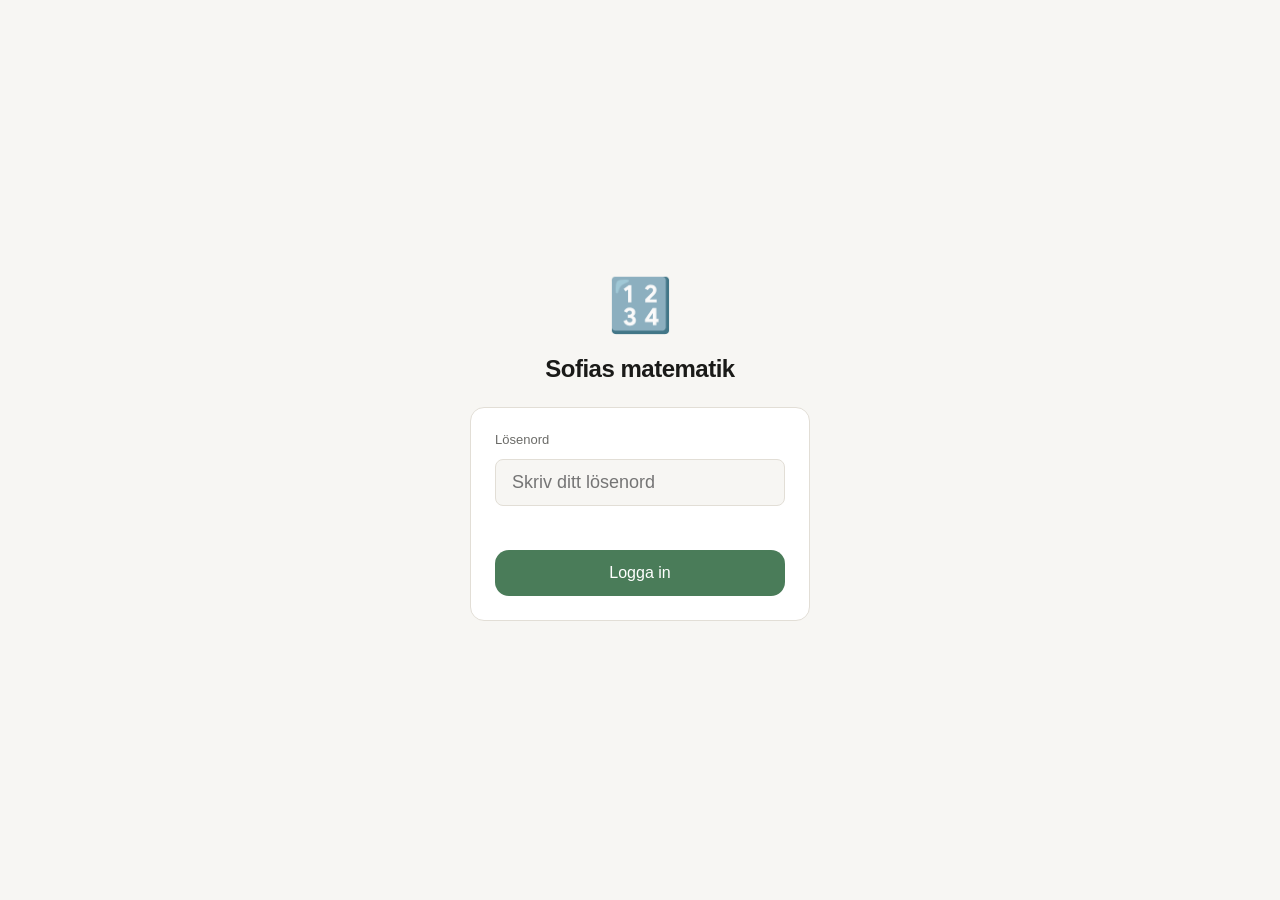
<file: index.html>
<!DOCTYPE html>
<html lang="sv">
<head>
  <meta charset="UTF-8">
  <meta name="viewport" content="width=device-width, initial-scale=1.0, user-scalable=no">
  <title>Sofias matematik</title>
  <link rel="stylesheet" href="css/style.css">
</head>
<body class="login-page">

  <div class="login-wrap">
    <div class="login-logo">🔢</div>
    <h1 class="login-title">Sofias matematik</h1>

    <div class="login-card">
      <label class="field-label" for="password">Lösenord</label>
      <input
        class="field-input"
        id="password"
        type="password"
        inputmode="text"
        autocomplete="current-password"
        placeholder="Skriv ditt lösenord"
      >
      <div class="login-error" id="loginError"></div>
      <button class="btn-primary" id="loginBtn" onclick="doLogin()">Logga in</button>
    </div>
  </div>

  <script src="js/auth.js"></script>
  <script>
    document.getElementById('password').addEventListener('keydown', function(e) {
      if (e.key === 'Enter') doLogin();
    });

    async function doLogin() {
      const pw = document.getElementById('password').value;
      const err = document.getElementById('loginError');
      const btn = document.getElementById('loginBtn');
      btn.disabled = true;
      btn.textContent = '...';
      const result = await checkPassword(pw);
      if (result) {
        sessionStorage.setItem('sofia_auth', result);
        window.location.href = 'app.html';
      } else {
        err.textContent = 'Fel lösenord, försök igen.';
        document.getElementById('password').value = '';
        document.getElementById('password').focus();
        btn.disabled = false;
        btn.textContent = 'Logga in';
      }
    }
  </script>
</body>
</html>
</file>
<file: css/style.css>
/* ── Reset ── */
*, *::before, *::after { box-sizing: border-box; margin: 0; padding: 0; }

/* ── Tokens ── */
:root {
  --bg:             #F7F6F3;
  --card:           #FFFFFF;
  --text:           #1A1A18;
  --soft:           #6B6B68;
  --hint:           #9A9A96;
  --border:         #E2DED6;
  --accent:         #4A7C59;
  --accent-light:   #EBF3EE;
  --accent-border:  #B8D9C3;
  --warn:           #8B6914;
  --warn-light:     #FBF5E6;
  --warn-border:    #E0C97A;
  --canvas-bg:      #FDFCFA;
  --canvas-border:  #D4D0C8;
  --radius:         14px;
  --radius-sm:      8px;
}

body {
  font-family: -apple-system, 'Helvetica Neue', sans-serif;
  background: var(--bg);
  color: var(--text);
  min-height: 100vh;
  -webkit-text-size-adjust: none;
}

/* ── LOGIN ── */
.login-page {
  display: flex;
  align-items: center;
  justify-content: center;
  min-height: 100vh;
  padding: 2rem 1.5rem;
}

.login-wrap {
  width: 100%;
  max-width: 340px;
  display: flex;
  flex-direction: column;
  align-items: center;
  gap: 1.5rem;
}

.login-logo {
  font-size: 52px;
  line-height: 1;
}

.login-title {
  font-size: 24px;
  font-weight: 600;
  letter-spacing: -0.5px;
  text-align: center;
}

.login-card {
  width: 100%;
  background: var(--card);
  border: 0.5px solid var(--border);
  border-radius: var(--radius);
  padding: 1.5rem;
  display: flex;
  flex-direction: column;
  gap: 0.75rem;
}

.login-error {
  font-size: 14px;
  color: #A0341A;
  min-height: 20px;
}

/* ── APP ── */
.app-header {
  background: var(--card);
  border-bottom: 0.5px solid var(--border);
  padding: 1rem 1.25rem;
  display: flex;
  align-items: center;
  justify-content: space-between;
  position: sticky;
  top: 0;
  z-index: 10;
}

.app-header-title {
  font-size: 16px;
  font-weight: 600;
}

.app-main {
  padding: 1.5rem 1.25rem;
  max-width: 600px;
  margin: 0 auto;
}

.app-greeting {
  font-size: 15px;
  color: var(--soft);
  margin-bottom: 1.5rem;
}

.module-grid {
  display: flex;
  flex-direction: column;
  gap: 10px;
}

.module-card {
  background: var(--card);
  border: 1px solid var(--border);
  border-radius: var(--radius);
  padding: 1rem 1.25rem;
  display: flex;
  align-items: center;
  gap: 14px;
  text-decoration: none;
  color: var(--text);
  transition: border-color 0.15s;
  -webkit-tap-highlight-color: transparent;
}

.module-card.active {
  border-color: var(--accent);
  cursor: pointer;
}

.module-card.active:active {
  background: var(--accent-light);
}

.module-card.disabled {
  opacity: 0.4;
  cursor: default;
}

.module-icon { font-size: 22px; width: 36px; text-align: center; }

.module-info { flex: 1; }
.module-name { font-size: 15px; font-weight: 500; }
.module-desc { font-size: 12px; color: var(--hint); margin-top: 2px; }
.module-arrow { font-size: 18px; color: var(--accent); }

.group-label {
  font-size: 11px;
  font-weight: 600;
  color: var(--hint);
  text-transform: uppercase;
  letter-spacing: 0.08em;
  margin: 1.25rem 0 0.5rem;
}
.group-label:first-child { margin-top: 0; }

.done-dot {
  display: inline-block;
  width: 7px;
  height: 7px;
  border-radius: 50%;
  background: var(--accent);
  margin-left: 6px;
  vertical-align: middle;
}

/* ── LEKTION ── */
.lesson-header {
  background: var(--card);
  border-bottom: 0.5px solid var(--border);
  padding: 1rem 1.25rem;
  display: flex;
  align-items: center;
  gap: 12px;
  position: sticky;
  top: 0;
  z-index: 10;
}

.lesson-title { font-size: 16px; font-weight: 600; flex: 1; }

.step-dots { display: flex; gap: 5px; }
.dot {
  width: 7px; height: 7px;
  border-radius: 50%;
  background: #D4D0C8;
  transition: all 0.2s;
}
.dot.done { background: var(--accent); }
.dot.active { background: var(--accent); width: 18px; border-radius: 4px; }

.lesson-content {
  padding: 1.25rem;
  max-width: 600px;
  margin: 0 auto;
}

/* ── TEORI ── */
.theory-block {
  background: var(--accent-light);
  border-left: 3px solid var(--accent);
  border-radius: 0 var(--radius-sm) var(--radius-sm) 0;
  padding: 1rem 1.1rem;
  margin-bottom: 1.5rem;
}

.theory-label {
  font-size: 11px;
  font-weight: 600;
  color: var(--accent);
  text-transform: uppercase;
  letter-spacing: 0.08em;
  margin-bottom: 0.5rem;
}

.theory-text {
  font-size: 15px;
  line-height: 1.7;
}

.theory-example {
  background: var(--card);
  border-radius: var(--radius-sm);
  padding: 0.875rem 1rem;
  margin-top: 0.875rem;
  font-size: 15px;
  line-height: 2;
}

/* ── UPPGIFT ── */
.exercise-q {
  font-size: 18px;
  font-weight: 500;
  line-height: 1.6;
  margin-bottom: 1.25rem;
}

/* ── RITYTA ── */
.draw-wrap { margin-bottom: 1rem; }
.draw-label { font-size: 12px; color: var(--hint); margin-bottom: 6px; }

canvas.draw-canvas {
  display: block;
  width: 100%;
  height: 170px;
  background: var(--canvas-bg);
  border: 1.5px solid var(--canvas-border);
  border-radius: var(--radius-sm);
  touch-action: none;
  cursor: crosshair;
}

.draw-tools { display: flex; gap: 8px; margin-top: 8px; flex-wrap: wrap; }

.draw-tool-btn {
  flex: 1;
  min-width: 0;
  padding: 8px 6px;
  font-size: 13px;
  color: var(--soft);
  background: var(--card);
  border: 1.5px solid var(--canvas-border);
  border-radius: var(--radius-sm);
  cursor: pointer;
  white-space: nowrap;
  -webkit-tap-highlight-color: transparent;
  transition: background 0.15s, border-color 0.15s, color 0.15s;
}
.draw-tool-btn:active { opacity: 0.8; }
.draw-tool-btn.active {
  background: var(--accent-light);
  border-color: var(--accent-border);
  color: var(--accent);
}

/* ── SVARSFÄLT ── */
.answer-input {
  width: 100%;
  font-size: 24px;
  font-family: 'Courier New', monospace;
  font-weight: 600;
  padding: 0.75rem 1rem;
  border: 1.5px solid var(--canvas-border);
  border-radius: var(--radius-sm);
  background: var(--card);
  color: var(--text);
  outline: none;
  text-align: center;
  -webkit-appearance: none;
  margin-bottom: 0.75rem;
}
.answer-input:focus { border-color: var(--accent); }
.answer-input.correct { border-color: var(--accent); background: var(--accent-light); }
.answer-input.retry   { border-color: #C89B3C; background: var(--warn-light); }

/* ── FLERVALSSVAR ── */
.choice-grid {
  display: grid;
  grid-template-columns: 1fr 1fr;
  gap: 10px;
  margin-bottom: 0.75rem;
}
.choice-btn {
  padding: 0.9rem 0.5rem;
  font-size: 17px;
  font-weight: 500;
  font-family: 'Courier New', monospace;
  background: var(--card);
  border: 1.5px solid var(--canvas-border);
  border-radius: var(--radius-sm);
  color: var(--text);
  cursor: pointer;
  -webkit-tap-highlight-color: transparent;
  transition: border-color 0.15s, background 0.15s;
}
.choice-btn:disabled { cursor: default; }
.choice-btn.correct { border-color: var(--accent); background: var(--accent-light); }
.choice-btn.wrong    { border-color: #C89B3C; background: var(--warn-light); }

/* ── FEEDBACK ── */
.feedback {
  font-size: 14px;
  line-height: 1.5;
  padding: 0.75rem 1rem;
  border-radius: var(--radius-sm);
  margin-bottom: 1rem;
  display: none;
}
.feedback.correct {
  display: block;
  background: var(--accent-light);
  color: var(--accent);
  border: 1px solid var(--accent-border);
}
.feedback.retry {
  display: block;
  background: var(--warn-light);
  color: var(--warn);
  border: 1px solid var(--warn-border);
}

/* ── KLAR-SKÄRM ── */
.done-wrap {
  display: flex;
  flex-direction: column;
  align-items: center;
  justify-content: center;
  min-height: 60vh;
  gap: 1.25rem;
  text-align: center;
  padding: 2rem 1.5rem;
}
.done-icon  { font-size: 56px; }
.done-title { font-size: 22px; font-weight: 600; }
.done-sub   { font-size: 15px; color: var(--soft); line-height: 1.6; max-width: 280px; }

/* ── KNAPPAR ── */
.btn-primary {
  width: 100%;
  padding: 0.9rem;
  font-size: 16px;
  font-weight: 500;
  background: var(--accent);
  color: #fff;
  border: none;
  border-radius: var(--radius);
  cursor: pointer;
  -webkit-tap-highlight-color: transparent;
  transition: opacity 0.15s;
}
.btn-primary:active   { opacity: 0.8; }
.btn-primary:disabled { opacity: 0.5; }

.btn-secondary {
  width: 100%;
  padding: 0.9rem;
  font-size: 16px;
  font-weight: 500;
  background: var(--text);
  color: #fff;
  border: none;
  border-radius: var(--radius);
  cursor: pointer;
  -webkit-tap-highlight-color: transparent;
  transition: opacity 0.15s;
  margin-top: 8px;
}
.btn-secondary:active { opacity: 0.8; }

.btn-ghost {
  width: 100%;
  padding: 0.6rem;
  font-size: 13px;
  color: var(--hint);
  background: none;
  border: none;
  cursor: pointer;
  margin-top: 4px;
  -webkit-tap-highlight-color: transparent;
}

.btn-back {
  width: 34px; height: 34px;
  border-radius: 10px;
  background: var(--bg);
  border: none;
  cursor: pointer;
  display: flex;
  align-items: center;
  justify-content: center;
  font-size: 20px;
  color: var(--soft);
  flex-shrink: 0;
  -webkit-tap-highlight-color: transparent;
}

.btn-logout {
  font-size: 13px;
  color: var(--hint);
  background: none;
  border: none;
  cursor: pointer;
  padding: 4px 8px;
  -webkit-tap-highlight-color: transparent;
}

/* ── FÄLT ── */
.field-label {
  font-size: 13px;
  color: var(--soft);
  font-weight: 500;
}

.field-input {
  width: 100%;
  font-size: 18px;
  padding: 0.75rem 1rem;
  border: 1.5px solid var(--border);
  border-radius: var(--radius-sm);
  background: var(--bg);
  color: var(--text);
  outline: none;
  -webkit-appearance: none;
}
.field-input:focus { border-color: var(--accent); }

/* ── MATHJAX ── */
mjx-container { overflow-x: auto; max-width: 100%; }
</file>
